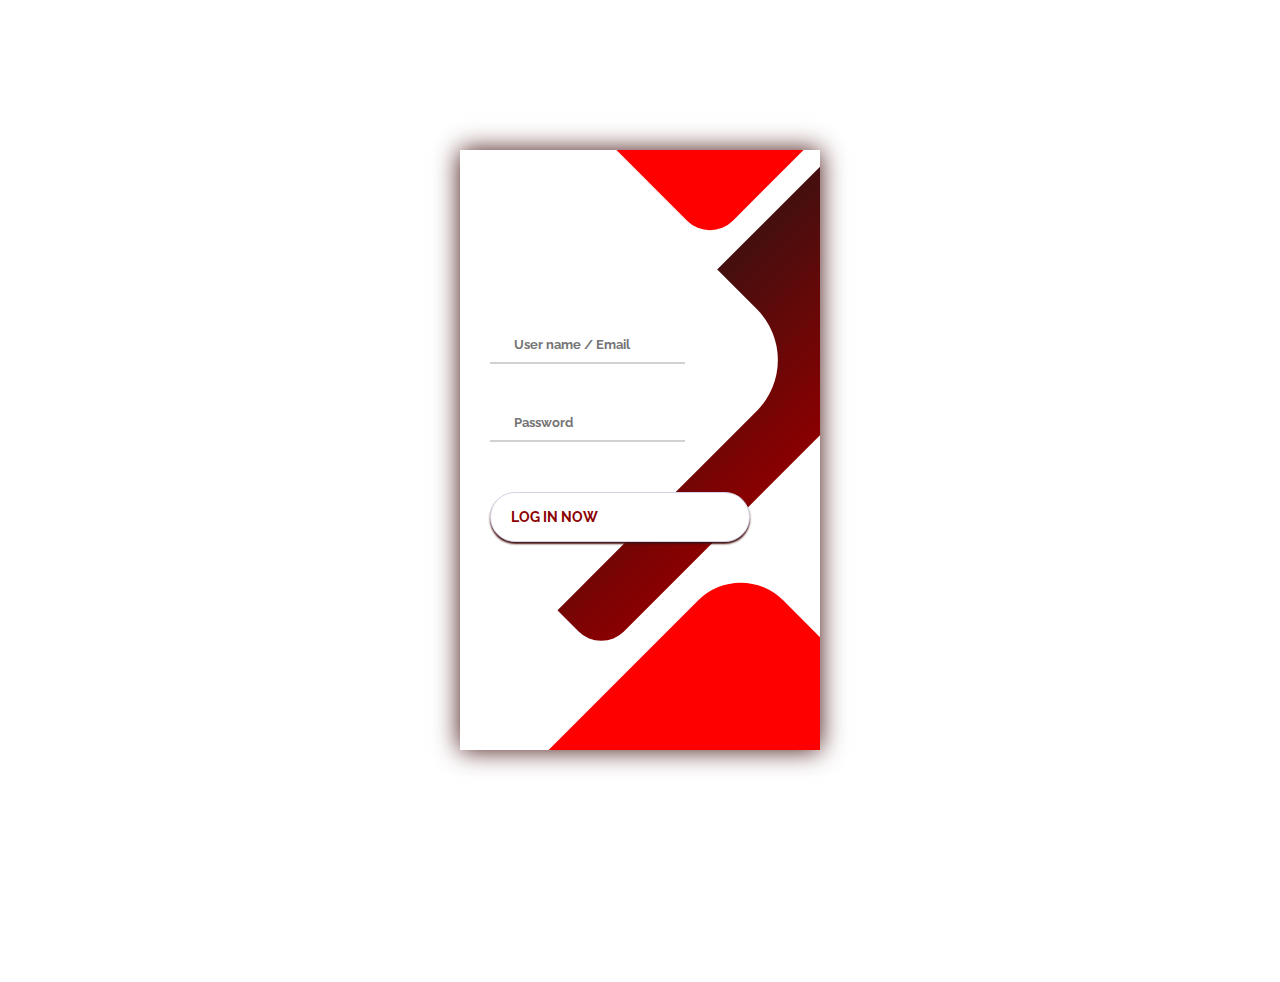
<file: login.html>
<!DOCTYPE html>
<html lang="en">

<head>
	<meta charset="UTF-8">
	<meta name="viewport" content="width=device-width, initial-scale=1.0">
	<title>Document</title>
	<link rel="stylesheet" href="login.css">
</head>

<body>
	<div class="container">
		<div class="screen">
			<div class="screen__content">
				<form class="login">
					<div class="login__field">
						<i class="login__icon fas fa-user"></i>
						<input type="text" class="login__input" placeholder="User name / Email">
					</div>
					<div class="login__field">
						<i class="login__icon fas fa-lock"></i>
						<input type="password" class="login__input" placeholder="Password">
					</div>
					<button class="button login__submit">
						<span class="button__text">Log In Now</span>
						<i class="button__icon fas fa-chevron-right"></i>
					</button>
				</form>
				
			</div>
			<div class="screen__background">
				<span class="screen__background__shape screen__background__shape4"></span>
				<span class="screen__background__shape screen__background__shape3"></span>
				<span class="screen__background__shape screen__background__shape2"></span>
				<span class="screen__background__shape screen__background__shape1"></span>
			</div>
		</div>
	</div>
</body>

</html>
</file>
<file: login.css>
@import url('https://fonts.googleapis.com/css?family=Raleway:400,700');

* {
	box-sizing: border-box;
	margin: 0;
	padding: 0;
	font-family: Raleway, sans-serif;
}

body {
	background-image: url(https://wallpapers.com/images/hd/formula-1-desktop-tnmnne2sdk6c6awl.jpg);
	background-size: cover;
	background-position: center;
	overflow: hidden;
}



.container {
	display: flex;
	align-items: center;
	justify-content: center;
	min-height: 100vh;

}

.screen {
	position: relative;
	height: 600px;
	width: 360px;
	box-shadow: 0px 0px 24px rgb(68, 15, 15);
}

.screen__content {
	z-index: 1;
	position: relative;
	height: 100%;
}

.screen__background {
	position: absolute;
	top: 0;
	left: 0;
	right: 0;
	bottom: 0;
	z-index: 0;
	-webkit-clip-path: inset(0 0 0 0);
	clip-path: inset(0 0 0 0);
}

.screen__background__shape {
	transform: rotate(45deg);
	position: absolute;
}

.screen__background__shape1 {
	height: 520px;
	width: 520px;
	background: #FFF;
	top: -50px;
	right: 120px;
	border-radius: 0 72px 0 0;
}

.screen__background__shape2 {
	height: 220px;
	width: 220px;
	background: red;
	top: -172px;
	right: 0;
	border-radius: 32px;
}

.screen__background__shape3 {
	height: 540px;
	width: 190px;
	background: linear-gradient(270deg, darkred, rgb(68, 15, 15));
	top: -24px;
	right: 0;
	border-radius: 32px;
}

.screen__background__shape4 {
	height: 400px;
	width: 200px;
	background: red;
	top: 420px;
	right: 50px;
	border-radius: 60px;
}

.login {
	width: 320px;
	padding: 30px;
	padding-top: 156px;
}

.login__field {
	padding: 20px 0px;
	position: relative;
}

.login__icon {
	position: absolute;
	top: 30px;
	color: darkred;
}

.login__input {
	border: none;
	border-bottom: 2px solid #D1D1D4;
	background: none;
	padding: 10px;
	padding-left: 24px;
	font-weight: 700;
	width: 75%;
	transition: .2s;
}

.login__input:active,
.login__input:focus,
.login__input:hover {
	outline: none;
	border-bottom-color: red;
}

.login__submit {
	background: #fff;
	font-size: 14px;
	margin-top: 30px;
	padding: 16px 20px;
	border-radius: 26px;
	border: 1px solid #D4D3E8;
	text-transform: uppercase;
	font-weight: 700;
	display: flex;
	align-items: center;
	width: 100%;
	color: darkred;
	box-shadow: 0px 2px 2px rgb(68, 15, 15);
	cursor: pointer;
	transition: .2s;
}

.login__submit:active,
.login__submit:focus,
.login__submit:hover {
	border-color: red;
	outline: none;
}

.button__icon {
	font-size: 24px;
	margin-left: auto;
	color: darkred;
}

.social-login {
	position: absolute;
	height: 140px;
	width: 160px;
	text-align: center;
	bottom: 0px;
	right: 0px;
	color: #fff;
}

.social-icons {
	display: flex;
	align-items: center;
	justify-content: center;
}

.social-login__icon {
	padding: 20px 10px;
	color: #fff;
	text-decoration: none;
	text-shadow: 0px 0px 8px red;
}

.social-login__icon:hover {
	transform: scale(1.5);
}
</file>
